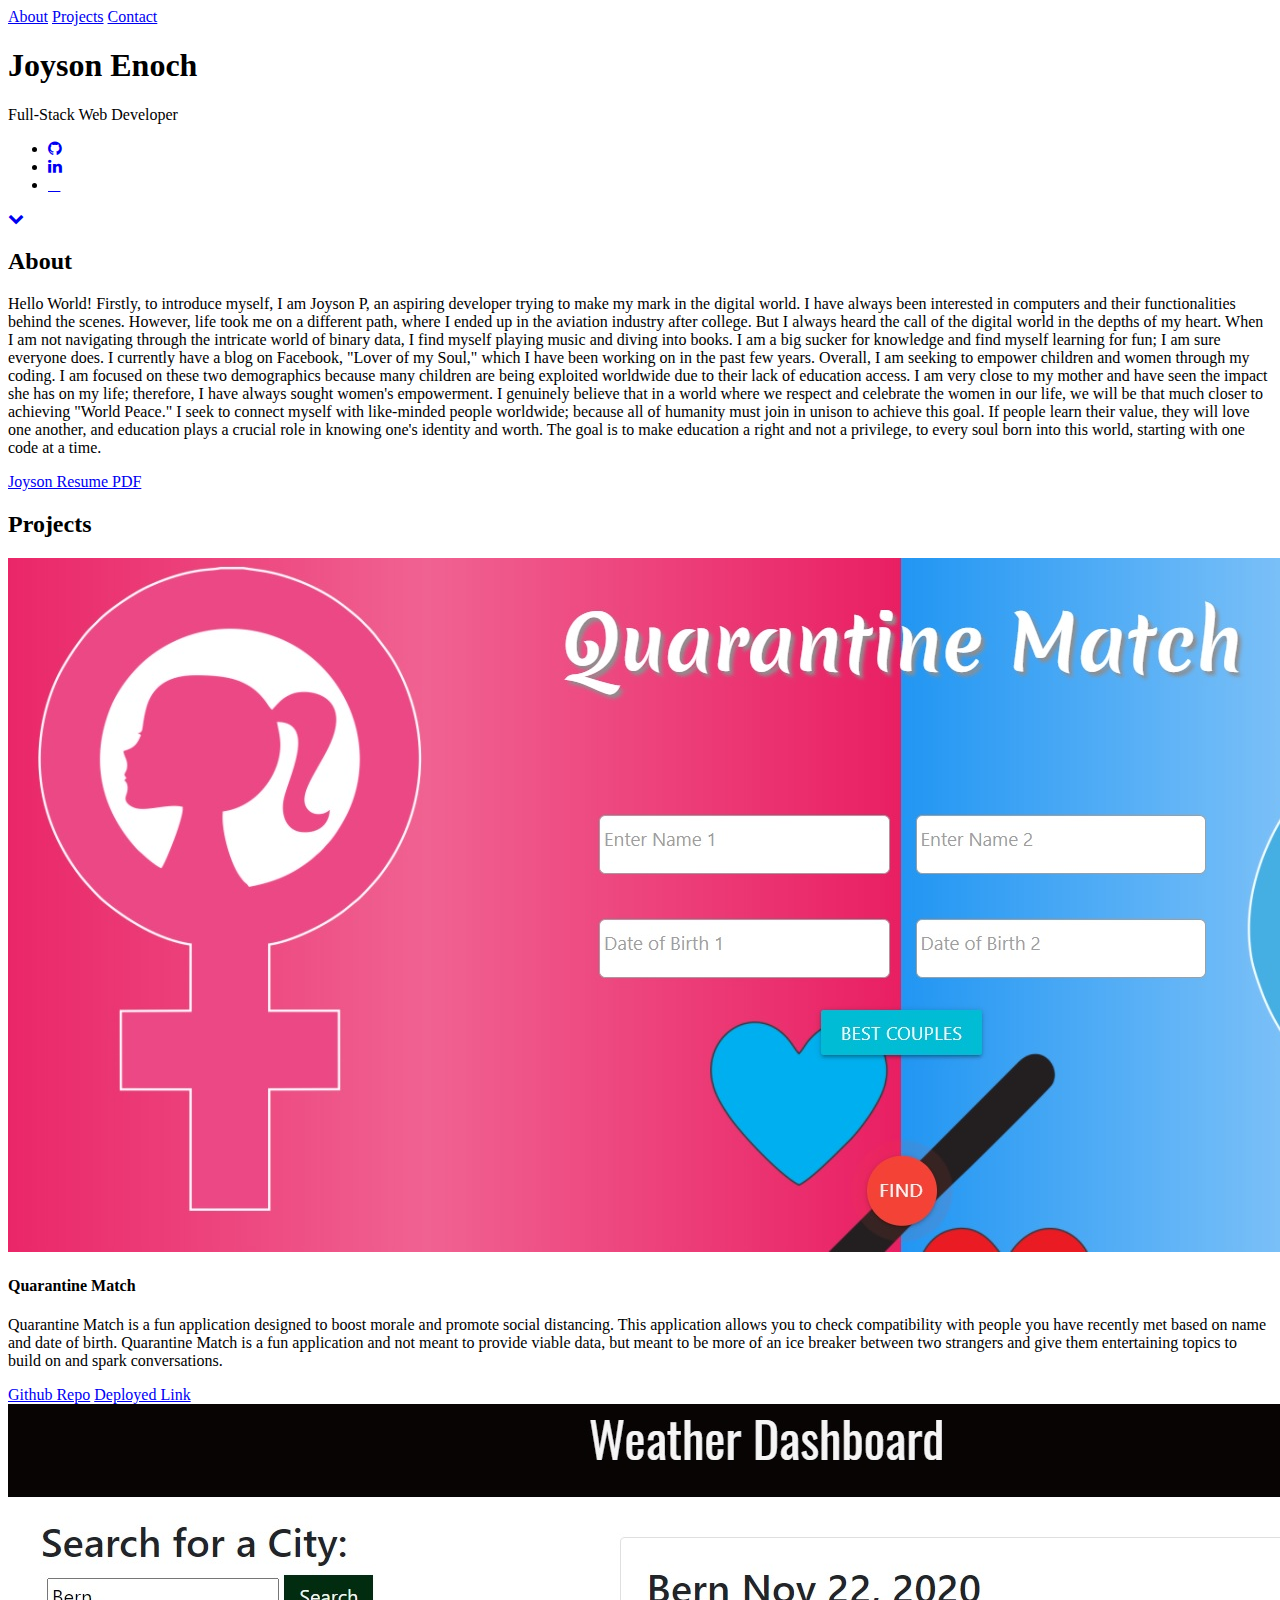
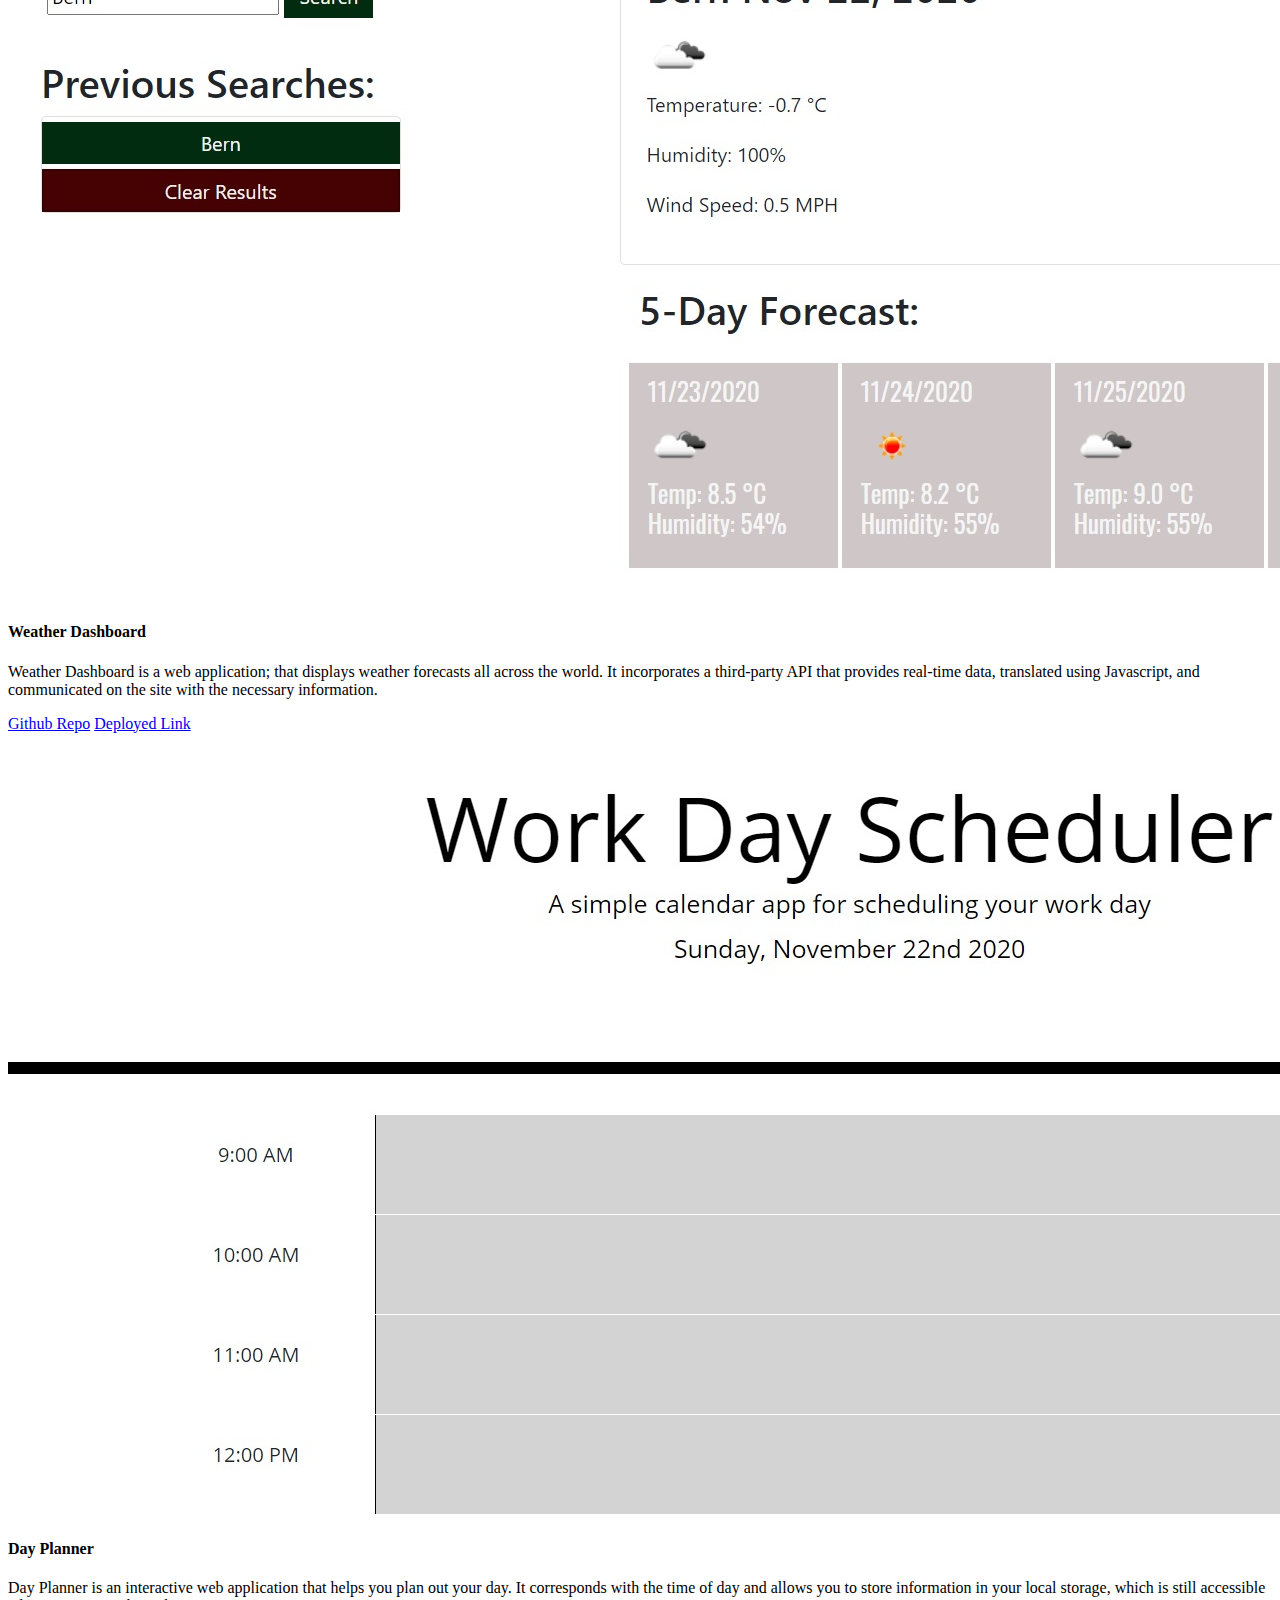
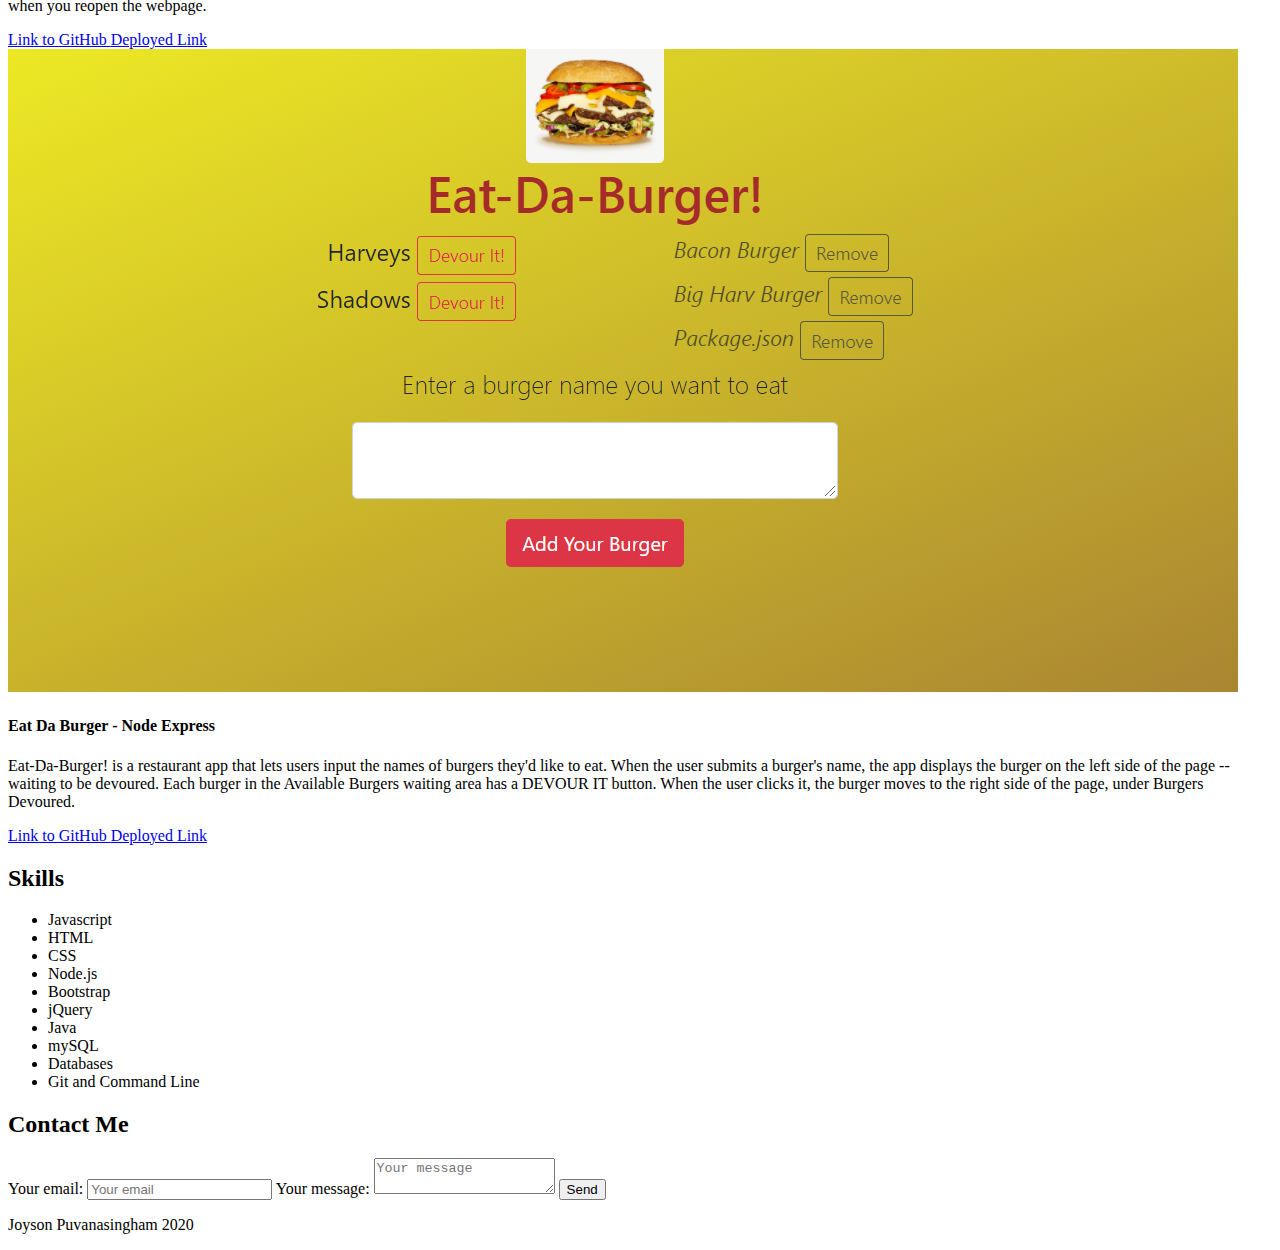
<file: index.html>
<!DOCTYPE html>
<html>

<head>
    <meta charset="utf-8">
    <title> Joyson Puvanasingham </title>
    <link rel="stylesheet" href="style.css">
    <link href="https://fonts.googleapis.com/css?family=Raleway:200,300,400,500,600,700,800" rel="stylesheet">
    <link rel="stylesheet" href="https://maxcdn.bootstrapcdn.com/font-awesome/4.7.0/css/font-awesome.min.css">
</head>

<body>

    <!-- BEGIN NAVBAR -->
    <div class="navbar">
        <a href="#about">About</a>
        <a href="#projects">Projects</a>
        <a href="#contact">Contact</a>
    </div>
    <!-- END NAVBAR -->

    <div class="container">

        <!-- HEADER -->
        <div class="jumbotron">
            <div class="jumbotron-text">
                <h1>Joyson Enoch </h1>
                <p>Full-Stack Web Developer</p>
            </div>
            <div class="jumbotron-social">
                <ul class="ul-social">
                    <li class="li-social-links">
                        <a class="social" href="https://github.com/enochj316" target="_blank"><i class="fa fa-github"
                                aria-hidden="true"></i></a>
                    </li>
                    <li class="li-social-links">
                        <a class="social" href="https://www.linkedin.com/in/joyson-enoch" target="_blank"><i
                                class="fa fa-linkedin" aria-hidden="true"></i></a>
                    </li>
                    <li class="li-social-links">
                        <a class="social" href="mailto:enochj316@gmail.com" target="_blank"><i class="far fa-envelope"
                                aria-hidden="true"></i></a>
                    </li>
                </ul>
            </div>
            <div id="down-arrow">
                <span><a href="#about"><i class="fa fa-chevron-down" aria-hidden="true"></i></a></span>
            </div>
        </div>
        <!-- END HEADER -->



        <!-- BEGIN ABOUT -->
        <div class="row white box-shadow rounded float-left">
            <div class="side-content"></div>
            <div class="main-content">
                <div class="content-header">
                    <a class="anchor" name="about"></a>
                    <h2>About</h2>
                </div>
                <div class="content-body">
                    <p> Hello World! Firstly, to introduce myself, I am Joyson P, an aspiring developer trying to make
                        my mark in the digital world. I have always been interested in computers and their
                        functionalities behind the scenes. However, life took me on a different path, where I ended up
                        in the aviation industry after college. But I always heard the call of the digital world in the
                        depths of my heart. When I am not navigating through the intricate world of binary data, I find
                        myself playing music and diving into books. I am a big sucker for knowledge and find myself
                        learning for fun; I am sure everyone does. I currently have a blog on Facebook, "Lover of my
                        Soul," which I have been working on in the past few years. Overall, I am seeking to empower
                        children and women through my coding. I am focused on these two demographics because many
                        children are being exploited worldwide due to their lack of education access. I am very close to
                        my mother and have seen the impact she has on my life; therefore, I have always sought women's
                        empowerment. I genuinely believe that in a world where we respect and celebrate the women in our
                        life, we will be that much closer to achieving "World Peace." I seek to connect myself with
                        like-minded people worldwide; because all of humanity must join in unison to achieve this goal.
                        If people learn their value, they will love one another, and education plays a crucial role in
                        knowing one's identity and worth. The goal is to make education a right and not a privilege, to
                        every soul born into this world, starting with one code at a time.
                    </p>
                    <a href="./Images/Joyson Enoch.pdf" download="JoysonResume">Joyson Resume
                        PDF</a>
                </div>
            </div>
            <div class="side-content"></div>
        </div>
        <!-- END ABOUT -->

        <!-- BEGIN PROJECTS -->
        <div class="row">
            <div class="side-content-sm"></div>
            <div class="main-content-lg">
                <div class="content-header">
                    <a class="anchor" name="projects"></a>
                    <h2>Projects</h2>
                </div>
                <div class="content-body">
                    <!-- CARD #1 -->
                    <div class="project-card">
                        <div class="project-image">
                            <img src="Images/Quarantinematch.jpg">
                        </div>
                        <div class="project-content">
                            <h4> Quarantine Match </h4>
                            <p> Quarantine Match is a fun application designed to boost morale and promote social
                                distancing. This application allows you to check compatibility with people you have
                                recently met based on name and date of birth. Quarantine Match is a fun application and
                                not meant to provide viable data, but meant to be more of an ice breaker between two
                                strangers and give them entertaining topics to build on and spark conversations. </p>
                            <a href="https://github.com/enochj316/QuarantineMatch">Github Repo</a>
                            <a href="https://enochj316.github.io/QuarantineMatch/">Deployed Link</a>
                        </div>
                    </div>
                    <!-- CARD #2 -->
                    <div class="project-card">
                        <div class="project-image">
                            <img src="Images/WeatherDashboard.jpg">
                        </div>
                        <div class="project-content">
                            <h4>Weather Dashboard</h4>
                            <p> Weather Dashboard is a web application; that displays weather forecasts all across the
                                world. It incorporates a third-party API that provides real-time data, translated using
                                Javascript, and communicated on the site with the necessary information.</p>
                            <a href="https://github.com/enochj316/WeatherDashboard">Github Repo</a>
                            <a href="https://enochj316.github.io/WeatherDashboard/">Deployed Link</a>
                        </div>
                    </div>
                    <!-- CARD #3 -->
                    <div class="project-card">
                        <div class="project-image">
                            <img src="Images/WorkdaySc.jpg">
                        </div>
                        <div class="project-content">
                            <h4>Day Planner</h4>
                            <p>Day Planner is an interactive web application that helps you plan out your day. It
                                corresponds with the time of day and allows you to store information in your local
                                storage, which is still accessible when you reopen the webpage.</p>
                            <a href="https://github.com/enochj316/DayPlanner"> Link to GitHub </a>
                            <a href="https://enochj316.github.io/DayPlanner/"> Deployed Link </a>

                        </div>
                    </div>
                    <!-- CARD #4 -->
                    <div class="project-card">
                        <div class="project-image">
                            <img src="Images/EatDa.jpg">
                        </div>
                        <div class="project-content">
                            <h4>Eat Da Burger - Node Express</h4>
                            <p>Eat-Da-Burger! is a restaurant app that lets users input the names of burgers they'd like
                                to eat. When the user submits a burger's name, the app displays the burger on the left
                                side of the page -- waiting to be devoured. Each burger in the Available Burgers waiting
                                area has a DEVOUR IT button. When the user clicks it, the burger moves to the right side
                                of the page, under Burgers Devoured.</p>
                            <a href="https://github.com/enochj316/EatDaBurger"> Link to GitHub </a>
                            <a href="https://eatdaburgerjoyson.herokuapp.com/"> Deployed Link </a>

                        </div>
                    </div>

                </div>
            </div>
            <div class="side-content-sm"></div>
        </div>
        <!-- END PROJECTS -->

        <!-- BEGIN SKILLS -->
        <div class="row white box-shadow">
            <div class="side-content"></div>
            <div class="main-content">
                <div class="content-header">
                    <a class="anchor" name="skills"></a>
                    <h2>Skills</h2>
                </div>
                <div class="content-body">
                    <ul class="ul-skills">
                        <li class="li-skills">Javascript</li>
                        <li class="li-skills">HTML</li>
                        <li class="li-skills">CSS</li>
                        <li class="li-skills">Node.js</li>
                        <li class="li-skills">Bootstrap</li>
                        <li class="li-skills">jQuery</li>
                        <li class="li-skills">Java</li>
                        <li class="li-skills">mySQL</li>
                        <li class="li-skills">Databases</li>
                        <li class="li-skills">Git and Command Line </li>
                    </ul>
                </div>
            </div>
            <div class="side-content"></div>
        </div>
        <!-- END SKILLS -->

        <!-- BEGIN CONTACT -->

        <div class="row blue">
            <div class="side-content"></div>
            <div class="main-content">
                <div class="content-header">
                    <a class="anchor" name="contact"></a>
                    <h2 class="white-text">Contact Me</h2>
                </div>
                <div class="contact content-body">
                    <form action="https://formspree.io/f/xnqordwp" method="POST">
                        <label>
                            Your email:
                            <input type="email" name="_subject" placeholder="Your email" required>
                        </label>
                        <label>
                            Your message:
                            <textarea name="message" placeholder="Your message" required></textarea>
                        </label>

                        <!-- your other form fields go here -->

                        <button type="submit">Send</button>
                    </form>
                </div>
                <!-- 
                <div class="contact content-body">
                    <form method="POST" action="">
                        <input type="hidden" name="_subject" value="Contact request from personal website" />
                        <input type="email" name="_replyto" placeholder="Your email" required>
                        <textarea name="message" placeholder="Your message" required></textarea>
                        <button type="submit">Send</button> -->
                </form>
            </div>
        </div>
        <div class="side-content"></div>
    </div>
    <!-- END CONTACT -->

    <!-- BEGIN FOOTER -->
    <div class="row">
        <div class="side-content"></div>
        <div class="main-content">
            <div class="content-header">
            </div>
            <div class="content-body">
                <p>Joyson Puvanasingham 2020</p>
            </div>
        </div>
        <div class="side-content"></div>
    </div>
    <!-- END FOOTER -->

    </div>
</body>

</html>
</file>
<file: style.css>
#logo {
  /* Font Family */
    font-family: Georgia, Times, "Times New Roman", serif;
  
    /* Typography */
    font-size: 24px;
    font-weight: bold;
    color: #fff;
  
    /* Visual */
    background: #4aaaa5;
  }
#Title  {
  /* Font Family */
    font-family: Georgia, Times, "Times New Roman", serif;
  
    /* Typography */
    font-size: 42px;
    font-weight: bold;
    color: #4aaaa5;
}

#submit {
  /* Font Family */
    font-family: Georgia, Times, "Times New Roman", serif;
  
    /* Typography */
    font-size: 18px;
    padding: 15px;
    color: #fff;
    border: none;
    /* Visual */
    background: #4aaaa5;
  }
</file>
